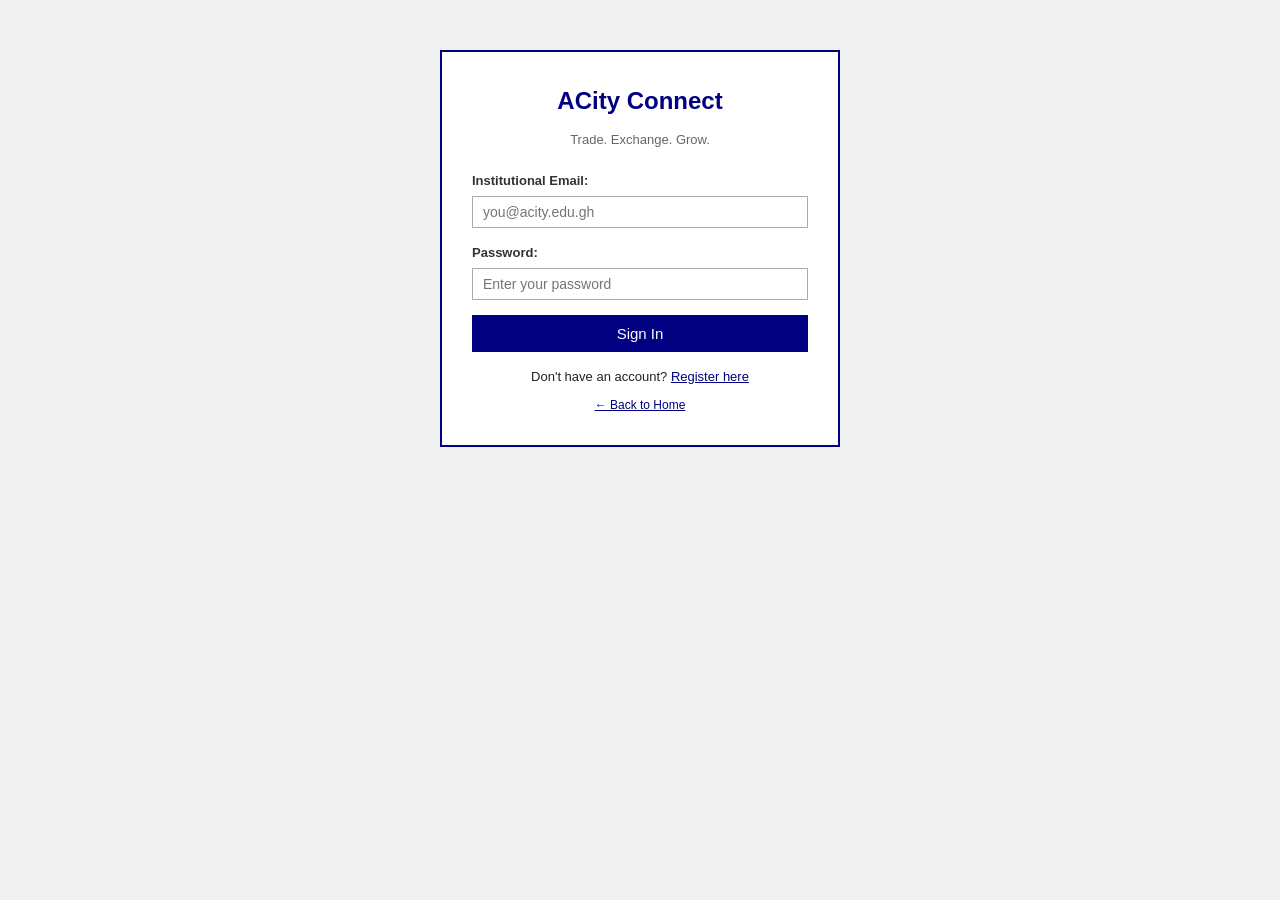
<file: admin.html>
<!DOCTYPE html>
<html lang="en">
<head>
    <meta charset="UTF-8">
    <meta name="viewport" content="width=device-width, initial-scale=1.0">
    <title>ACity Connect - Admin Panel</title>
    <link rel="stylesheet" href="css/style.css">
</head>
<body>

    <!-- NAVBAR -->
    <nav class="navbar">
        <a href="dashboard.html" class="brand">ACity Connect</a>
        <div class="nav-links">
            <a href="dashboard.html">Marketplace</a>
            <a href="profile.html">My Profile</a>
            <a href="messages.html">Notifications</a>
            <a href="admin.html">Admin Panel</a>
            <button class="btn-logout" onclick="logout()">Logout</button>
        </div>
    </nav>


    <div class="page">

        <div class="section-header">
            <h2>Admin Panel</h2>
        </div>

        <p style="color:#555; font-size:13px; margin-bottom: 20px;">
            Admins can approve listings before they go public, flag inappropriate content,
            delete listings, and view platform usage statistics.
        </p>


        <!-- 
             STATS ROW — 4 numbers at a glance
              -->
        <div class="stats-row">

            <div class="stat-box">
                <div class="stat-number" id="stat-listings">--</div>
                <div class="stat-label">Total Listings</div>
            </div>

            <div class="stat-box">
                <div class="stat-number" id="stat-users">--</div>
                <div class="stat-label">Registered Users</div>
            </div>

            <div class="stat-box">
                <div class="stat-number" id="stat-interactions">--</div>
                <div class="stat-label">Interactions</div>
            </div>

            <div class="stat-box">
                <div class="stat-number" id="stat-pending">--</div>
                <div class="stat-label">Pending Approval</div>
            </div>

        </div>


        <!-- 
             PENDING LISTINGS — Need admin approval before going live
              -->
        <div class="section-header" style="margin-top: 25px;">
            <h2>Pending Listings <span id="pending-count" class="badge badge-pending" style="font-size:14px;"></span></h2>
        </div>

        <div class="section-box">
            <p style="font-size: 13px; color: #555; margin-bottom: 15px;">
                These listings were submitted by students and are waiting for your approval.
                Click "Approve" to make them visible in the marketplace, or "Delete" to remove them.
            </p>

            <div id="pending-list">
                <p class="loading-msg">Loading pending listings...</p>
            </div>
        </div>


        <!-- 
             ALL LISTINGS — Admin can moderate any listing
              -->
        <div class="section-header" style="margin-top: 25px;">
            <h2>All Listings</h2>
        </div>

        <div class="section-box">
            <p style="font-size: 13px; color: #555; margin-bottom: 15px;">
                All listings on the platform, including approved and flagged ones.
                You can flag or delete any listing here.
            </p>

            <div id="all-listings-list">
                <p class="loading-msg">Loading all listings...</p>
            </div>
        </div>


        <!-- 
             ALL USERS
              -->
        <div class="section-header" style="margin-top: 25px;">
            <h2>Registered Users</h2>
        </div>

        <div class="section-box">
            <div id="users-list">
                <p class="loading-msg">Loading users...</p>
            </div>
        </div>

    </div><!-- end .page -->


    <script src="js/config.js"></script>
    <script src="js/auth.js"></script>
    <script src="js/admin.js"></script>

</body>
</html>
</file>
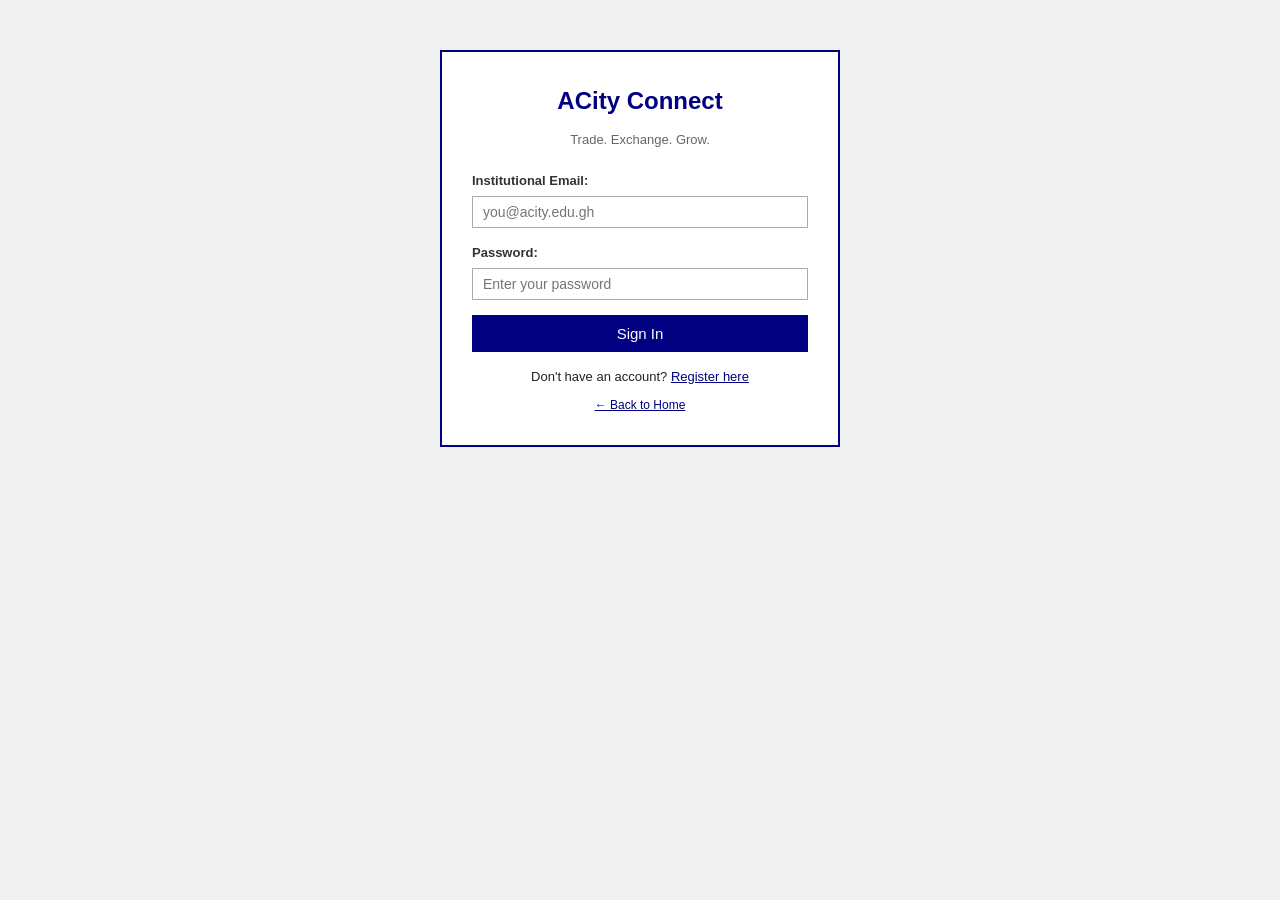
<file: dashboard.html>
<!DOCTYPE html>
<html lang="en">
<head>
    <meta charset="UTF-8">
    <meta name="viewport" content="width=device-width, initial-scale=1.0">
    <title>ACity Connect - Marketplace</title>
    <link rel="stylesheet" href="css/style.css">
</head>
<body>

    <!-- NAVBAR -->
    <nav class="navbar">
        <a href="dashboard.html" class="brand">ACity Connect</a>

        <div class="nav-links">
            <a href="dashboard.html">Marketplace</a>
            <a href="profile.html">My Profile</a>
            <a href="messages.html">Notifications</a>

            <!-- Admin link only shown to admin users -->
            <span id="admin-nav-link" class="hidden">
                <a href="admin.html">Admin</a>
            </span>

            <button class="btn-logout" onclick="logout()">Logout</button>
        </div>
    </nav>


    <!-- MAIN PAGE -->
    <div class="page">

        <!-- Page title row — button on right only shows when user clicks it -->
        <div class="section-header">
            <div>
                <h2>Marketplace</h2>
                <p style="font-size: 13px; color: #555; margin-top: 4px;">Browse items and skills from the ACity community</p>
            </div>
            <!-- This button opens the modal — modal is NOT open by default -->
            <button class="btn btn-primary" id="open-modal-btn">+ Post a Listing</button>
        </div>


        <!-- SEARCH AND FILTER BAR -->
        <div class="filter-bar">
            <input type="text" id="search-input" placeholder="Search listings..." oninput="filterListings()">

            <select id="category-filter" onchange="filterListings()">
                <option value="">All Categories</option>
                <option value="item">Items</option>
                <option value="skill">Skills</option>
            </select>

            <select id="status-filter" onchange="filterListings()">
                <option value="">All Statuses</option>
                <option value="available">Available</option>
                <option value="swapped">Swapped</option>
                <option value="sold">Sold</option>
            </select>
        </div>

        <div id="error-msg" class="alert alert-error hidden"></div>

        <!-- Listings grid — filled by dashboard.js -->
        <div id="listings-grid" class="listings-grid">
            <p class="loading-msg">Loading listings...</p>
        </div>

    </div><!-- end .page -->


    <!-- 
         NEW LISTING MODAL
         Starts hidden. Only opens when "Post a Listing" is clicked.
          -->
    <div id="listing-modal" class="modal-overlay hidden">
        <div class="modal-box">

            <!-- Modal header with close button in top-right -->
            <div style="display:flex; justify-content:space-between; align-items:center; margin-bottom:15px; padding-bottom:10px; border-bottom:1px solid #cccccc;">
                <h3 style="margin:0; color:#000080;">Post a New Listing</h3>

                <!-- Close button — inline JS avoids any function scope issues -->
                <button
                    id="modal-close-btn"
                    title="Close"
                    style="background:#cc0000; color:#fff; border:none; padding:5px 14px; cursor:pointer; font-size:14px; font-family:Arial,sans-serif;"
                >&#10005; Close</button>
            </div>

            <!-- Error message inside the modal -->
            <div id="modal-error" class="alert alert-error hidden"></div>

            <!-- Listing Title -->
            <div class="form-row">
                <label for="listing-title">Title:</label>
                <input type="text" id="listing-title" placeholder="e.g. Calculus Textbook (3rd Ed.)">
            </div>

            <!-- Listing Description -->
            <div class="form-row">
                <label for="listing-desc">Description:</label>
                <textarea id="listing-desc" placeholder="Describe your item or skill in detail..."></textarea>
            </div>

            <!-- Category: Item or Skill -->
            <div class="form-row">
                <label for="listing-category">Category:</label>
                <select id="listing-category">
                    <option value="item">Item for Sale</option>
                    <option value="skill">Skill Exchange</option>
                </select>
            </div>

            <!-- Action buttons at the bottom -->
            <div class="modal-actions">
                <button class="btn btn-danger"   id="modal-cancel-btn">Cancel</button>
                <button class="btn btn-primary"  id="modal-submit-btn">Submit Listing</button>
            </div>

        </div>
    </div><!-- end modal -->


    <script src="js/config.js"></script>
    <script src="js/auth.js"></script>
    <script src="js/dashboard.js"></script>

    <script>
        /*
           Wire up the modal open/close buttons HERE,
           after the DOM is fully loaded.
           Using addEventListener instead of onclick attributes
           so we don't depend on global function names.
*/

        /* Open the modal when "Post a Listing" is clicked */
        document.getElementById('open-modal-btn').addEventListener('click', function() {
            /* Clear any old input */
            document.getElementById('listing-title').value = '';
            document.getElementById('listing-desc').value  = '';
            document.getElementById('modal-error').classList.add('hidden');
            /* Show the modal */
            document.getElementById('listing-modal').classList.remove('hidden');
        });

        /* Close the modal — top-right X button */
        document.getElementById('modal-close-btn').addEventListener('click', function() {
            document.getElementById('listing-modal').classList.add('hidden');
        });

        /* Close the modal — Cancel button at the bottom */
        document.getElementById('modal-cancel-btn').addEventListener('click', function() {
            document.getElementById('listing-modal').classList.add('hidden');
        });

        /* Close the modal when user clicks the dark background outside the box */
        document.getElementById('listing-modal').addEventListener('click', function(event) {
            if (event.target === this) {
                this.classList.add('hidden');
            }
        });

        /* Submit the listing — calls submitListing() from dashboard.js */
        document.getElementById('modal-submit-btn').addEventListener('click', function() {
            submitListing();
        });
    </script>

</body>
</html>
</file>
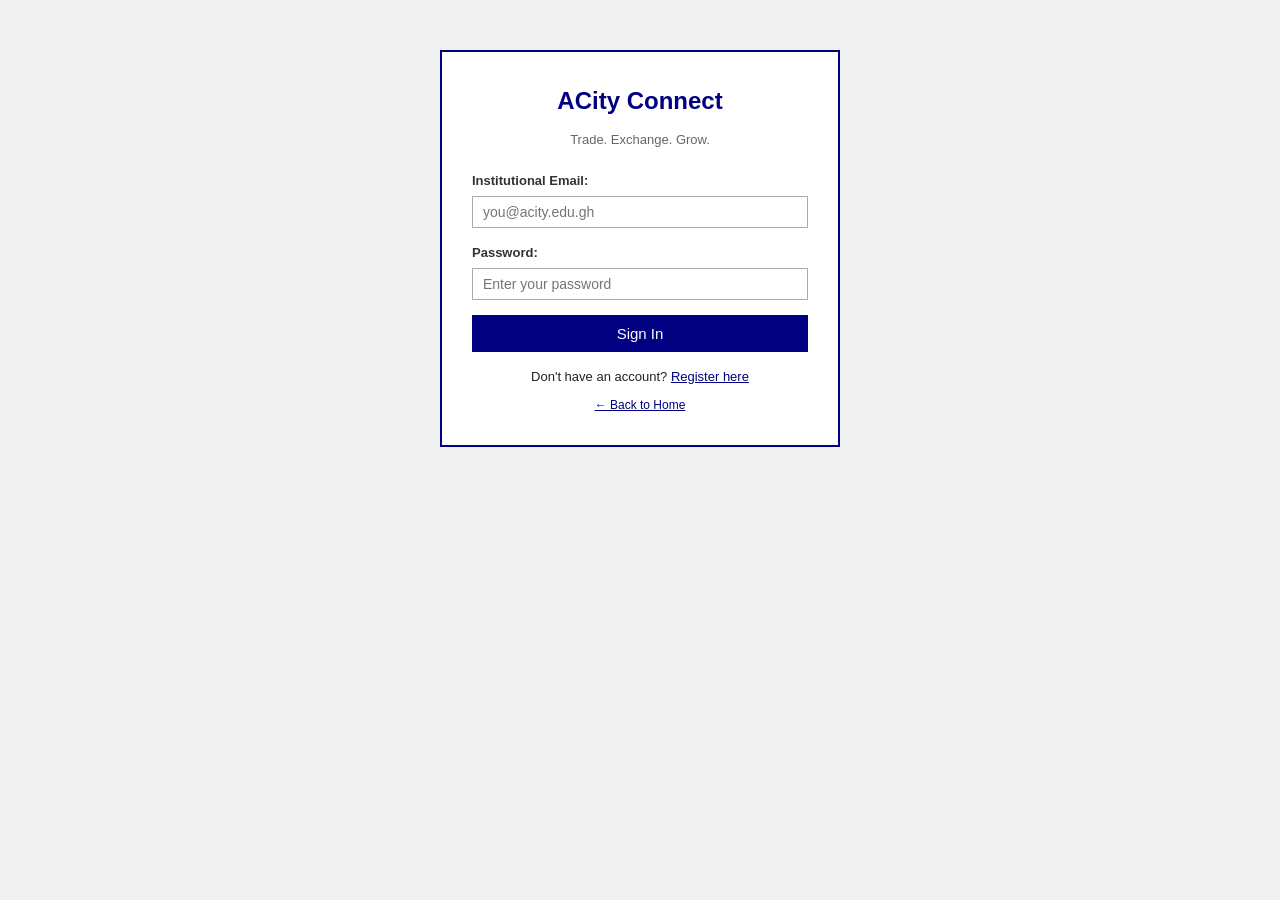
<file: login.html>
<!DOCTYPE html>
<html lang="en">
<head>
    <meta charset="UTF-8">
    <meta name="viewport" content="width=device-width, initial-scale=1.0">
    <title>ACity Connect - Login</title>

    <!-- Load stylesheet -->
    <link rel="stylesheet" href="css/style.css">
</head>
<body>

    
    <div class="auth-box">

        <!-- Title -->
        <h1>ACity Connect</h1>
        <span class="logo-text">Trade. Exchange. Grow.</span>

        <!-- Error message -->
        <div id="error-msg" class="alert alert-error hidden"></div>

        <!-- Login Form -->
        <form id="login-form">

            <!-- Email field -->
            <div class="form-row">
                <label for="email">Institutional Email:</label>
                <input type="email" id="email" placeholder="you@acity.edu.gh" required>
            </div>

            <!-- Password field -->
            <div class="form-row">
                <label for="password">Password:</label>
                <input type="password" id="password" placeholder="Enter your password" required>
            </div>

            <!-- Submit button -->
            <div class="form-row">
                <button type="submit" class="btn btn-primary btn-full">Sign In</button>
            </div>

        </form>

        <!-- Link to register page and back to home -->
        <p style="text-align: center; font-size: 13px; margin-top: 15px;">
            Don't have an account? <a href="register.html">Register here</a>
        </p>
        <p style="text-align: center; font-size: 12px; margin-top: 8px;">
            <a href="index.html">&larr; Back to Home</a>
        </p>

    </div>


    
    <script src="js/config.js"></script>
    <script src="js/auth.js"></script>

    <script>
        //skips login if user already logged in
        if (getToken()) {
            window.location.href = 'dashboard.html';
        }


       //prevent default page reload 
        document.getElementById('login-form').addEventListener('submit', function(event) {
            event.preventDefault();    // stop the form from refreshing the page

            /* Get the values the user typed in */
            var email    = document.getElementById('email').value;
            var password = document.getElementById('password').value;

            /* Hide any previous error */
            var errorBox = document.getElementById('error-msg');
            errorBox.classList.add('hidden');
            errorBox.textContent = '';

            /* Call the login() function from auth.js */
            login(email, password)
                .catch(function(err) {
                    /* If login fails, show the error message */
                    errorBox.textContent = err.message;
                    errorBox.classList.remove('hidden');
                });
        });
    </script>

</body>
</html>
</file>
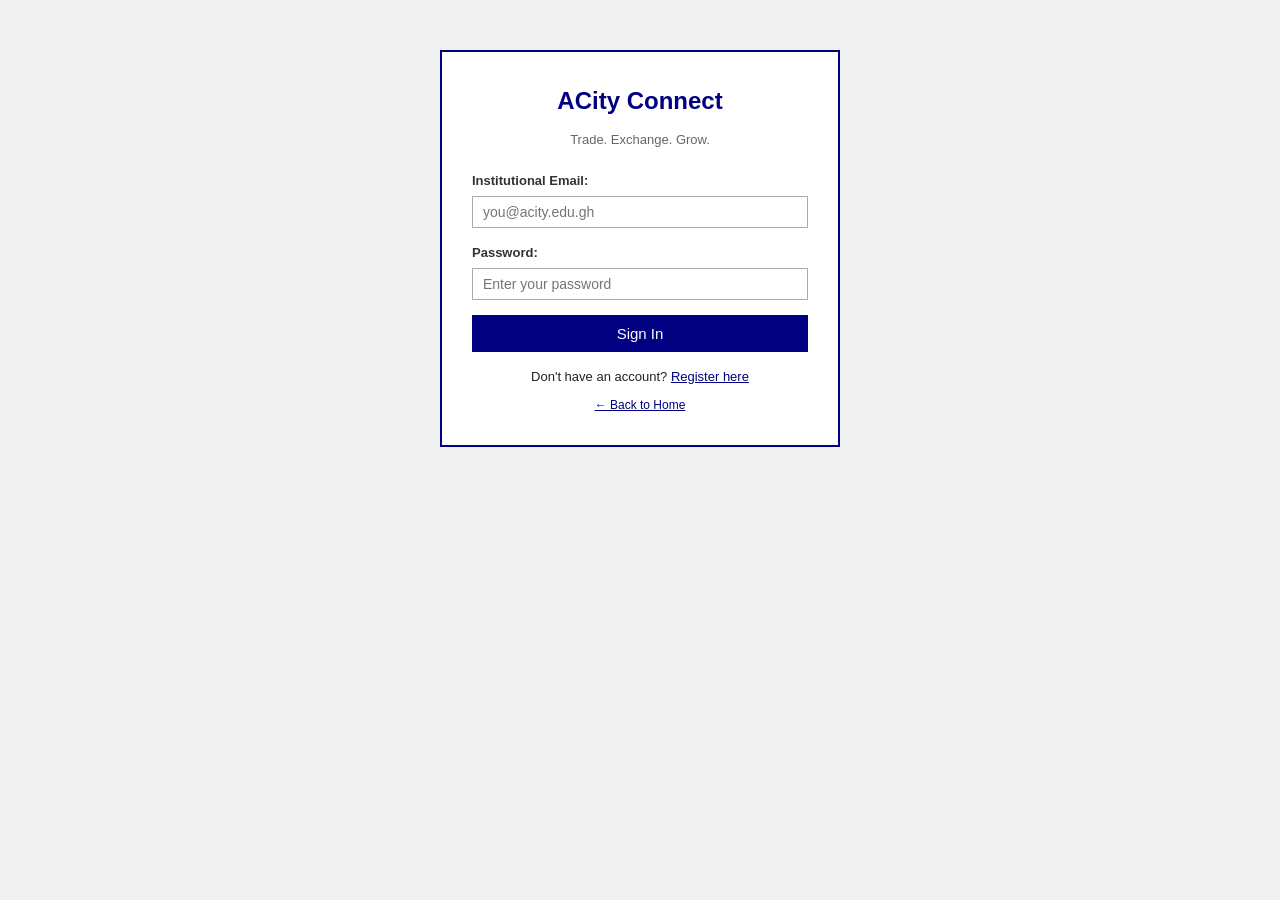
<file: messages.html>
<!DOCTYPE html>
<html lang="en">
<head>
    <meta charset="UTF-8">
    <meta name="viewport" content="width=device-width, initial-scale=1.0">
    <title>ACity Connect - Notifications</title>
    <link rel="stylesheet" href="css/style.css">
</head>
<body>

    <!-- NAVBAR -->
    <nav class="navbar">
        <a href="dashboard.html" class="brand">ACity Connect</a>
        <div class="nav-links">
            <a href="dashboard.html">Marketplace</a>
            <a href="profile.html">My Profile</a>
            <a href="messages.html">Notifications</a>
            <span id="admin-nav-link" class="hidden"><a href="admin.html">Admin</a></span>
            <button class="btn-logout" onclick="logout()">Logout</button>
        </div>
    </nav>


    <div class="page">

        <!-- 
             NOTIFICATIONS SECTION
             Shows alerts when someone expresses interest in your listing.
             -->
        <div class="section-header">
            <h2>Notifications</h2>
        </div>

        <div class="section-box">
            <p style="font-size: 13px; color: #555; margin-bottom: 15px;">
                These are notifications sent to you when other students express interest in your listings.
                <br>
                <span id="unread-count"></span>
            </p>

            <!-- Notification list goes here -->
            <div id="notifications-list">
                <p class="loading-msg">Loading notifications...</p>
            </div>
        </div>


        <!-- 
             MESSAGES SECTION
             Shows direct messages from other users.
             -->
        <div class="section-header" style="margin-top: 25px;">
            <h2>Messages Received</h2>
        </div>

        <div class="section-box">

            <!-- Message list -->
            <div id="messages-list">
                <p class="loading-msg">Loading messages...</p>
            </div>
        </div>


        <!-- 
             SEND A MESSAGE FORM
             -->
        <div class="section-header" style="margin-top: 25px;">
            <h2>Send a Message</h2>
        </div>

        <div class="section-box">
            <p style="font-size: 13px; color: #555; margin-bottom: 15px;">
                Enter the User ID of the person you want to message.
                (You can find User IDs by looking at listing cards.)
            </p>

            <!-- Success / error messages -->
            <div id="send-success" class="alert alert-success hidden">Message sent!</div>
            <div id="send-error"   class="alert alert-error   hidden"></div>

            <div class="form-row">
                <label for="to-user-id">Recipient User ID:</label>
                <input type="number" id="to-user-id" placeholder="e.g. 5">
            </div>

            <div class="form-row">
                <label for="msg-body">Your Message:</label>
                <textarea id="msg-body" placeholder="Type your message here..."></textarea>
            </div>

            <button class="btn btn-primary" onclick="sendMessage()">Send Message</button>
        </div>

    </div><!-- end .page -->


    <script src="js/config.js"></script>
    <script src="js/auth.js"></script>
    <script src="js/messages.js"></script>

</body>
</html>
</file>
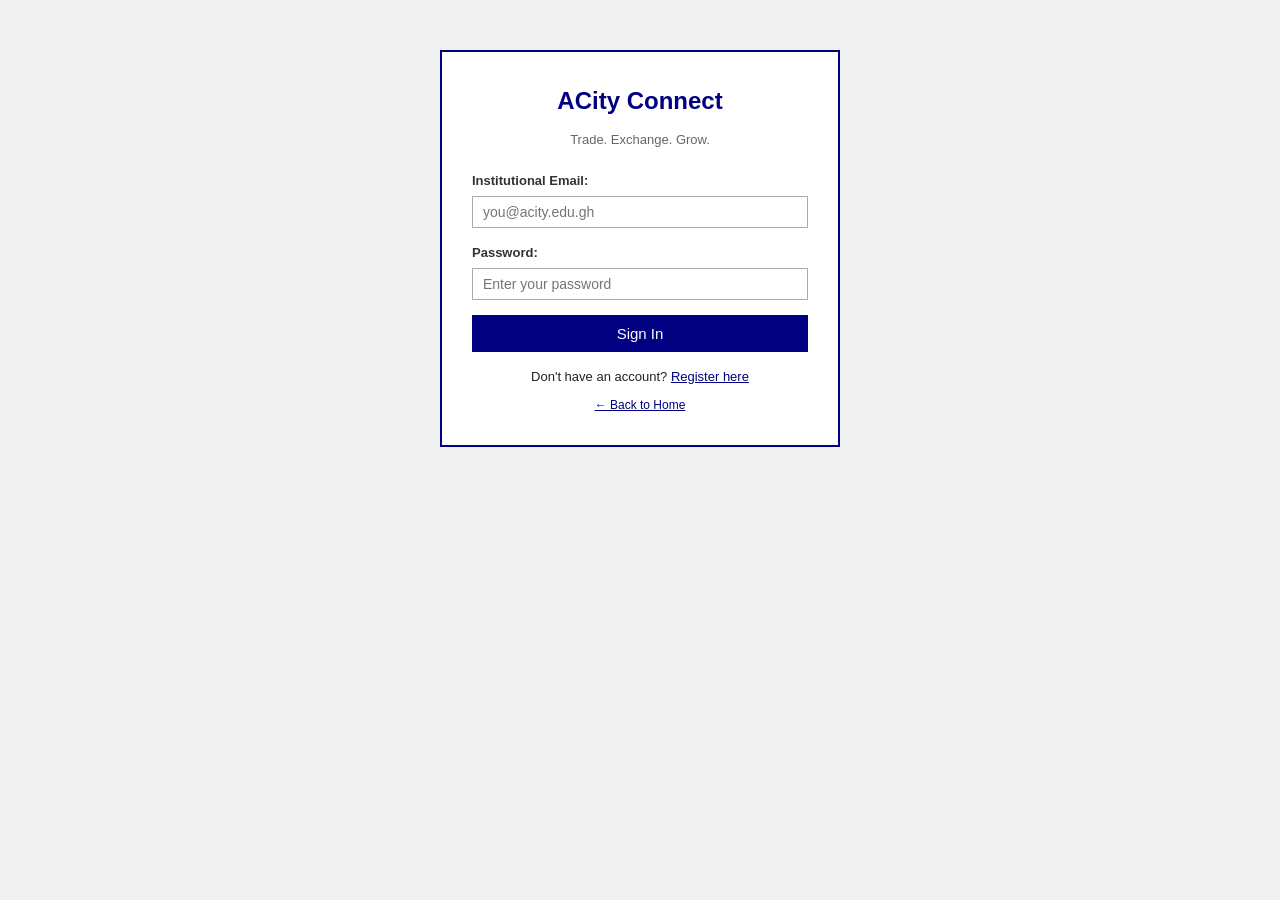
<file: profile.html>
<!DOCTYPE html>
<html lang="en">
<head>
    <meta charset="UTF-8">
    <meta name="viewport" content="width=device-width, initial-scale=1.0">
    <title>ACity Connect - My Profile</title>
    <link rel="stylesheet" href="css/style.css">
</head>
<body>

    <!-- NAVBAR -->
    <nav class="navbar">
        <a href="dashboard.html" class="brand">ACity Connect</a>
        <div class="nav-links">
            <a href="dashboard.html">Marketplace</a>
            <a href="profile.html">My Profile</a>
            <a href="messages.html">Notifications</a>
            <span id="admin-nav-link" class="hidden"><a href="admin.html">Admin</a></span>
            <button class="btn-logout" onclick="logout()">Logout</button>
        </div>
    </nav>


    <div class="page">

        <!-- 
             PROFILE LAYOUT — sidebar + main content side by side
              -->
        <div class="profile-layout">

            <!-- LEFT: Profile Card (photo placeholder + name + email) -->
            <div class="profile-sidebar">

                <!-- Avatar circle showing first letter of name -->
                <div class="profile-avatar" id="profile-avatar">?</div>

                <strong id="profile-name">Loading...</strong><br>
                <span style="font-size: 12px; color: #666;" id="profile-email"></span><br>
                <br>
                <span id="profile-role" class="badge" style="margin-top: 5px;"></span>

            </div>


            <!-- RIGHT: Edit form + listings -->
            <div class="profile-main">

                <!-- 
                     EDIT PROFILE FORM
                      -->
                <div class="section-box">
                    <h2 style="color: #000080; margin-bottom: 15px;">Edit My Profile</h2>

                    <!-- Success / error messages -->
                    <div id="save-success" class="alert alert-success hidden">Profile saved successfully!</div>
                    <div id="save-error"   class="alert alert-error   hidden"></div>

                    <!-- Full Name -->
                    <div class="form-row">
                        <label for="edit-name">Full Name:</label>
                        <input type="text" id="edit-name" placeholder="Your full name">
                    </div>

                    <!-- Skills Offered -->
                    <div class="form-row">
                        <label for="edit-skills-offered">Skills I Can Offer:</label>
                        <input type="text" id="edit-skills-offered" placeholder="e.g. Python, Math Tutoring, Graphic Design">
                        <small style="color:#666;">Separate multiple skills with commas</small>
                    </div>

                    <!-- Skills Needed -->
                    <div class="form-row">
                        <label for="edit-skills-needed">Skills I Need:</label>
                        <input type="text" id="edit-skills-needed" placeholder="e.g. Video Editing, Spanish, Accounting">
                    </div>

                    <!-- Bio -->
                    <div class="form-row">
                        <label for="edit-bio">About Me (Bio):</label>
                        <textarea id="edit-bio" placeholder="Tell the community a little about yourself..."></textarea>
                    </div>

                    <button class="btn btn-primary" onclick="saveProfile()">Save Changes</button>
                </div>


                <!-- 
                     MY LISTINGS
                      -->
                <div class="section-box">
                    <h2 style="color: #000080; margin-bottom: 15px;">My Listings</h2>
                    <div id="my-listings">
                        <p class="loading-msg">Loading your listings...</p>
                    </div>
                </div>


                <!-- 
                     MY INTERACTIONS (listings I showed interest in)
                      -->
                <div class="section-box">
                    <h2 style="color: #000080; margin-bottom: 15px;">Listings I'm Interested In</h2>
                    <div id="my-interactions">
                        <p class="loading-msg">Loading...</p>
                    </div>
                </div>

            </div><!-- end .profile-main -->

        </div><!-- end .profile-layout -->

    </div><!-- end .page -->


    <script src="js/config.js"></script>
    <script src="js/auth.js"></script>
    <script src="js/profile.js"></script>

</body>
</html>
</file>
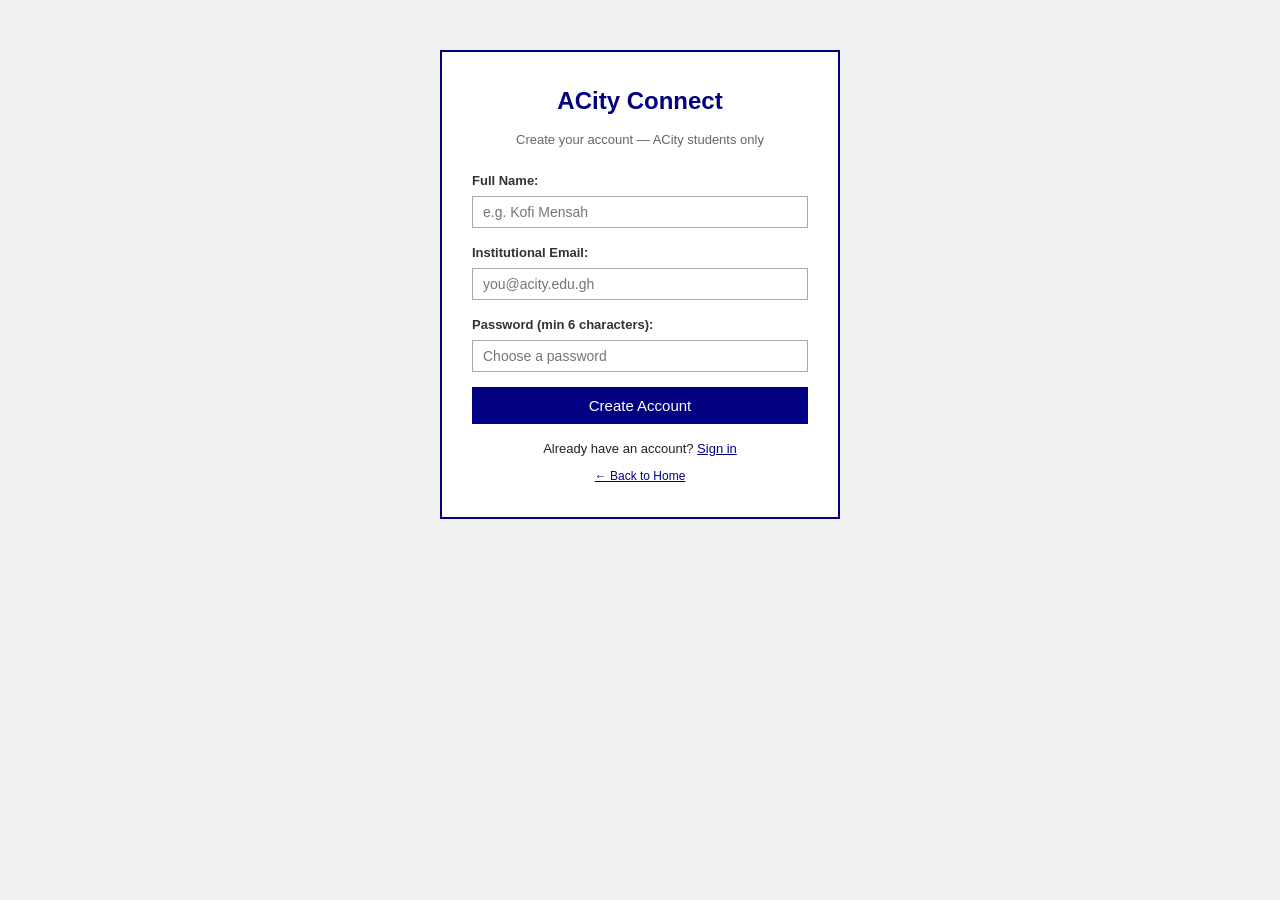
<file: register.html>
<!DOCTYPE html>
<html lang="en">
<head>
    <meta charset="UTF-8">
    <meta name="viewport" content="width=device-width, initial-scale=1.0">
    <title>ACity Connect - Register</title>
    <link rel="stylesheet" href="css/style.css">
</head>
<body>

    <!-- 
         REGISTER BOX
          -->
    <div class="auth-box">

        <h1>ACity Connect</h1>
        <span class="logo-text">Create your account — ACity students only</span>

        <!-- Error / success messages -->
        <div id="error-msg"   class="alert alert-error   hidden"></div>

        <!-- Registration Form -->
        <form id="register-form">

            <!-- Full name -->
            <div class="form-row">
                <label for="fullname">Full Name:</label>
                <input type="text" id="fullname" placeholder="e.g. Kofi Mensah" required>
            </div>

            <!-- Institutional email — must end with @acity.edu.gh -->
            <div class="form-row">
                <label for="email">Institutional Email:</label>
                <input type="email" id="email" placeholder="you@acity.edu.gh" required>
            </div>

            <!-- Password (min 6 characters) -->
            <div class="form-row">
                <label for="password">Password (min 6 characters):</label>
                <input type="password" id="password" placeholder="Choose a password" required minlength="6">
            </div>

            <div class="form-row">
                <button type="submit" class="btn btn-primary btn-full">Create Account</button>
            </div>

        </form>

        <p style="text-align: center; font-size: 13px; margin-top: 15px;">
            Already have an account? <a href="login.html">Sign in</a>
        </p>
        <p style="text-align: center; font-size: 12px; margin-top: 8px;">
            <a href="index.html">&larr; Back to Home</a>
        </p>

    </div><!-- end .auth-box -->


    <script src="js/config.js"></script>
    <script src="js/auth.js"></script>

    <script>
        /*
           Handle registration form submission
*/
        document.getElementById('register-form').addEventListener('submit', function(event) {
            event.preventDefault();

            var fullName = document.getElementById('fullname').value;
            var email    = document.getElementById('email').value;
            var password = document.getElementById('password').value;

            /* Show error if email is not @acity.edu.gh
               (The server also checks this, but we check early
               on the client side to give instant feedback) */
            if (!email.endsWith('@acity.edu.gh')) {
                var errorBox = document.getElementById('error-msg');
                errorBox.textContent = 'You must use an ACity email address (you@acity.edu.gh).';
                errorBox.classList.remove('hidden');
                return;    // stop here, don't submit
            }

            /* Hide any old error */
            var errorBox = document.getElementById('error-msg');
            errorBox.classList.add('hidden');

            /* Call the register() function from auth.js */
            register(fullName, email, password)
                .catch(function(err) {
                    errorBox.textContent = err.message;
                    errorBox.classList.remove('hidden');
                });
        });
    </script>

</body>
</html>
</file>
<file: css/style.css>
/*
   ACITY CONNECT — Main Stylesheet
   Simple, clean, easy to read.
*/


/*
   GLOBAL RESET — Remove default browser spacing
*/
* {
    margin: 0;
    padding: 0;
    box-sizing: border-box;    /* makes sizing easier to predict */
}


/*
   BODY — Base page styles
*/
body {
    font-family: Arial, sans-serif;   /* common web font, works everywhere */
    background-color: #f0f0f0;        /* light grey background */
    color: #222222;                   /* dark text for readability */
    font-size: 15px;
    line-height: 1.6;
}


/*
   HEADINGS
*/
h1 { font-size: 24px; margin-bottom: 12px; }
h2 { font-size: 20px; margin-bottom: 10px; }
h3 { font-size: 17px; margin-bottom: 8px;  }


/*
   LINKS
*/
a {
    color: #000080;    /* classic navy blue link colour */
    text-decoration: underline;
}

a:hover {
    color: #cc0000;    /* red on hover, very 2000s */
}


/* .hidden must use !important so it beats any other display property
   (e.g. .modal-overlay sets display:flex, which would override display:none
   without !important) */
.hidden {
    display: none !important;
}


/*
   NAVBAR — Top navigation bar
*/
.navbar {
    background-color: #000080;    /* navy blue */
    padding: 10px 20px;
    display: flex;
    align-items: center;
    justify-content: space-between;
}

/* The brand name on the left */
.navbar .brand {
    color: #ffffff;
    font-size: 20px;
    font-weight: bold;
    text-decoration: none;
}

/* The links on the right */
.navbar .nav-links {
    display: flex;
    gap: 10px;
    align-items: center;
}

.navbar .nav-links a {
    color: #ffffff;
    text-decoration: none;
    padding: 4px 10px;
    border: 1px solid transparent;
}

.navbar .nav-links a:hover {
    text-decoration: underline;
    color: #ffff99;    /* yellow hover on dark background */
}

/* Logout button in the navbar */
.navbar .btn-logout {
    background-color: #cc0000;
    color: #ffffff;
    border: none;
    padding: 5px 12px;
    cursor: pointer;
    font-size: 13px;
}

.navbar .btn-logout:hover {
    background-color: #aa0000;
}


/*
   PAGE WRAPPER — Centre content with max width
*/
.page {
    max-width: 900px;
    margin: 20px auto;    /* centre horizontally, 20px from top */
    padding: 0 15px;
}


/*
   AUTH BOX — Login and Register forms
*/
.auth-box {
    max-width: 400px;
    margin: 50px auto;
    background: #ffffff;
    border: 2px solid #000080;
    padding: 30px;
}

.auth-box h1 {
    text-align: center;
    color: #000080;
    margin-bottom: 20px;
}

.auth-box .logo-text {
    display: block;
    text-align: center;
    font-size: 13px;
    color: #666666;
    margin-bottom: 20px;
    margin-top: -10px;
}


/*
   FORMS — Labels, inputs, buttons
*/
.form-row {
    margin-bottom: 15px;    /* spacing between form fields */
}

.form-row label {
    display: block;
    font-weight: bold;
    margin-bottom: 4px;
    font-size: 13px;
    color: #333333;
}

.form-row input,
.form-row select,
.form-row textarea {
    width: 100%;
    padding: 7px 10px;
    border: 1px solid #aaaaaa;
    font-size: 14px;
    font-family: Arial, sans-serif;
}

.form-row input:focus,
.form-row select:focus,
.form-row textarea:focus {
    border-color: #000080;
    outline: none;
}

.form-row textarea {
    height: 80px;
    resize: vertical;    /* user can drag to make it taller */
}


/*
   BUTTONS
*/

/* Primary action button (blue) */
.btn {
    padding: 8px 18px;
    font-size: 14px;
    cursor: pointer;
    border: none;
    font-family: Arial, sans-serif;
}

.btn-primary {
    background-color: #000080;
    color: #ffffff;
}

.btn-primary:hover {
    background-color: #0000aa;
}

/* Full-width button (for forms) */
.btn-full {
    width: 100%;
    padding: 10px;
    font-size: 15px;
}

/* Small green button */
.btn-success {
    background-color: #006600;
    color: #ffffff;
    padding: 5px 12px;
    font-size: 13px;
}

.btn-success:hover {
    background-color: #008800;
}

/* Small red button */
.btn-danger {
    background-color: #cc0000;
    color: #ffffff;
    padding: 5px 12px;
    font-size: 13px;
}

.btn-danger:hover {
    background-color: #aa0000;
}

/* Orange button for flag/warn */
.btn-warn {
    background-color: #cc6600;
    color: #ffffff;
    padding: 5px 12px;
    font-size: 13px;
}

.btn-warn:hover {
    background-color: #aa5500;
}


/*
   ALERTS — Error and success messages
*/
.alert {
    padding: 10px 14px;
    margin-bottom: 15px;
    border: 1px solid;
    font-size: 14px;
}

.alert-error {
    background-color: #ffe0e0;
    border-color: #cc0000;
    color: #990000;
}

.alert-success {
    background-color: #e0ffe0;
    border-color: #006600;
    color: #004400;
}

.alert-info {
    background-color: #e0e8ff;
    border-color: #000080;
    color: #000060;
}


/*
   SECTION HEADER — Title + subtitle + optional button
*/
.section-header {
    display: flex;
    justify-content: space-between;
    align-items: center;
    margin-bottom: 15px;
    padding-bottom: 8px;
    border-bottom: 2px solid #000080;
}

.section-header h2 {
    margin-bottom: 0;
    color: #000080;
}


/*
   SEARCH & FILTER BAR
*/
.filter-bar {
    display: flex;
    gap: 10px;
    margin-bottom: 20px;
    flex-wrap: wrap;     /* wrap to next line on small screens */
}

.filter-bar input,
.filter-bar select {
    padding: 6px 10px;
    border: 1px solid #aaaaaa;
    font-size: 14px;
    font-family: Arial, sans-serif;
}

.filter-bar input {
    flex: 1;             /* take up remaining space */
    min-width: 180px;
}


/*
   LISTINGS GRID — Marketplace cards
*/
.listings-grid {
    display: grid;
    grid-template-columns: repeat(3, 1fr);   /* 3 columns */
    gap: 15px;                               /* space between cards */
}

/* On smaller screens, switch to 1 column */
@media (max-width: 650px) {
    .listings-grid {
        grid-template-columns: 1fr;
    }
}

/* Individual listing card */
.card {
    background: #ffffff;
    border: 1px solid #cccccc;
    padding: 14px;
}

.card h3 {
    color: #000080;
    margin-bottom: 6px;
    font-size: 15px;
}

.card p {
    font-size: 13px;
    color: #444444;
    margin-bottom: 10px;
}

/* Bottom row of card: badge + button */
.card-footer {
    display: flex;
    justify-content: space-between;
    align-items: center;
    margin-top: 10px;
    padding-top: 8px;
    border-top: 1px solid #eeeeee;
    font-size: 12px;
    color: #666666;
}


/*
   BADGES — Small coloured labels
*/
.badge {
    display: inline-block;
    padding: 2px 8px;
    font-size: 12px;
    font-weight: bold;
    border: 1px solid;
}

.badge-item  { background: #e0e8ff; color: #000060; border-color: #000080; }
.badge-skill { background: #e0ffe0; color: #004400; border-color: #006600; }

/* Status badges */
.badge-available { background: #e0ffe0; color: #004400; border-color: #006600; }
.badge-swapped   { background: #e0e8ff; color: #000060; border-color: #000080; }
.badge-sold      { background: #ffe0e0; color: #990000; border-color: #cc0000; }
.badge-pending   { background: #fff3cc; color: #664400; border-color: #cc8800; }
.badge-flagged   { background: #ff9999; color: #660000; border-color: #cc0000; }


/*
   TABLE — Used in admin page and messages page
*/
table {
    width: 100%;
    border-collapse: collapse;    /* remove double borders */
    background: #ffffff;
    font-size: 13px;
}

table th {
    background-color: #000080;
    color: #ffffff;
    padding: 8px 12px;
    text-align: left;
}

table td {
    padding: 8px 12px;
    border-bottom: 1px solid #dddddd;
    vertical-align: top;
}

table tr:hover {
    background-color: #f5f5f5;
}


/*
   STAT BOXES — Admin dashboard numbers
*/
.stats-row {
    display: flex;
    gap: 15px;
    margin-bottom: 20px;
    flex-wrap: wrap;
}

.stat-box {
    background: #ffffff;
    border: 2px solid #000080;
    padding: 15px 20px;
    text-align: center;
    flex: 1;
    min-width: 140px;
}

.stat-box .stat-number {
    font-size: 36px;
    font-weight: bold;
    color: #000080;
}

.stat-box .stat-label {
    font-size: 13px;
    color: #555555;
    margin-top: 4px;
}


/*
   SECTION BOX — White box with border (general container)
*/
.section-box {
    background: #ffffff;
    border: 1px solid #cccccc;
    padding: 20px;
    margin-bottom: 20px;
}


/*
   PROFILE LAYOUT — Side card + main content
*/
.profile-layout {
    display: flex;
    gap: 20px;
    align-items: flex-start;
}

.profile-sidebar {
    width: 220px;
    flex-shrink: 0;           /* don't let it shrink smaller */
    background: #ffffff;
    border: 1px solid #cccccc;
    padding: 20px;
    text-align: center;
}

.profile-avatar {
    width: 70px;
    height: 70px;
    border-radius: 50%;
    background-color: #000080;
    color: #ffffff;
    font-size: 28px;
    font-weight: bold;
    display: flex;
    align-items: center;
    justify-content: center;
    margin: 0 auto 12px auto;
}

.profile-main {
    flex: 1;
}

/* On small screens, stack vertically */
@media (max-width: 600px) {
    .profile-layout {
        flex-direction: column;
    }
    .profile-sidebar {
        width: 100%;
    }
}


/*
   MODAL — Popup dialog box
*/
.modal-overlay {
    position: fixed;
    top: 0;
    left: 0;
    width: 100%;
    height: 100%;
    background: rgba(0, 0, 0, 0.5);    /* semi-transparent black */
    display: flex;
    align-items: center;
    justify-content: center;
    z-index: 999;
}

.modal-box {
    background: #ffffff;
    border: 2px solid #000080;
    padding: 25px;
    width: 480px;
    max-width: 95%;
}

.modal-box h3 {
    color: #000080;
    margin-bottom: 15px;
    padding-bottom: 8px;
    border-bottom: 1px solid #cccccc;
}

.modal-actions {
    display: flex;
    gap: 10px;
    justify-content: flex-end;
    margin-top: 15px;
}


/*
   MESSAGE PAGE — Notification and message list items
*/
.msg-item {
    padding: 12px;
    border-bottom: 1px solid #dddddd;
    font-size: 14px;
}

.msg-item:last-child {
    border-bottom: none;
}

.msg-item.unread {
    background-color: #e8f0ff;    /* light blue for unread */
    font-weight: bold;
}

.msg-date {
    font-size: 11px;
    color: #888888;
    margin-top: 4px;
}


/*
   LOADING / EMPTY STATE TEXT
*/
.loading-msg {
    color: #666666;
    font-size: 14px;
    padding: 20px;
    text-align: center;
}
</file>
